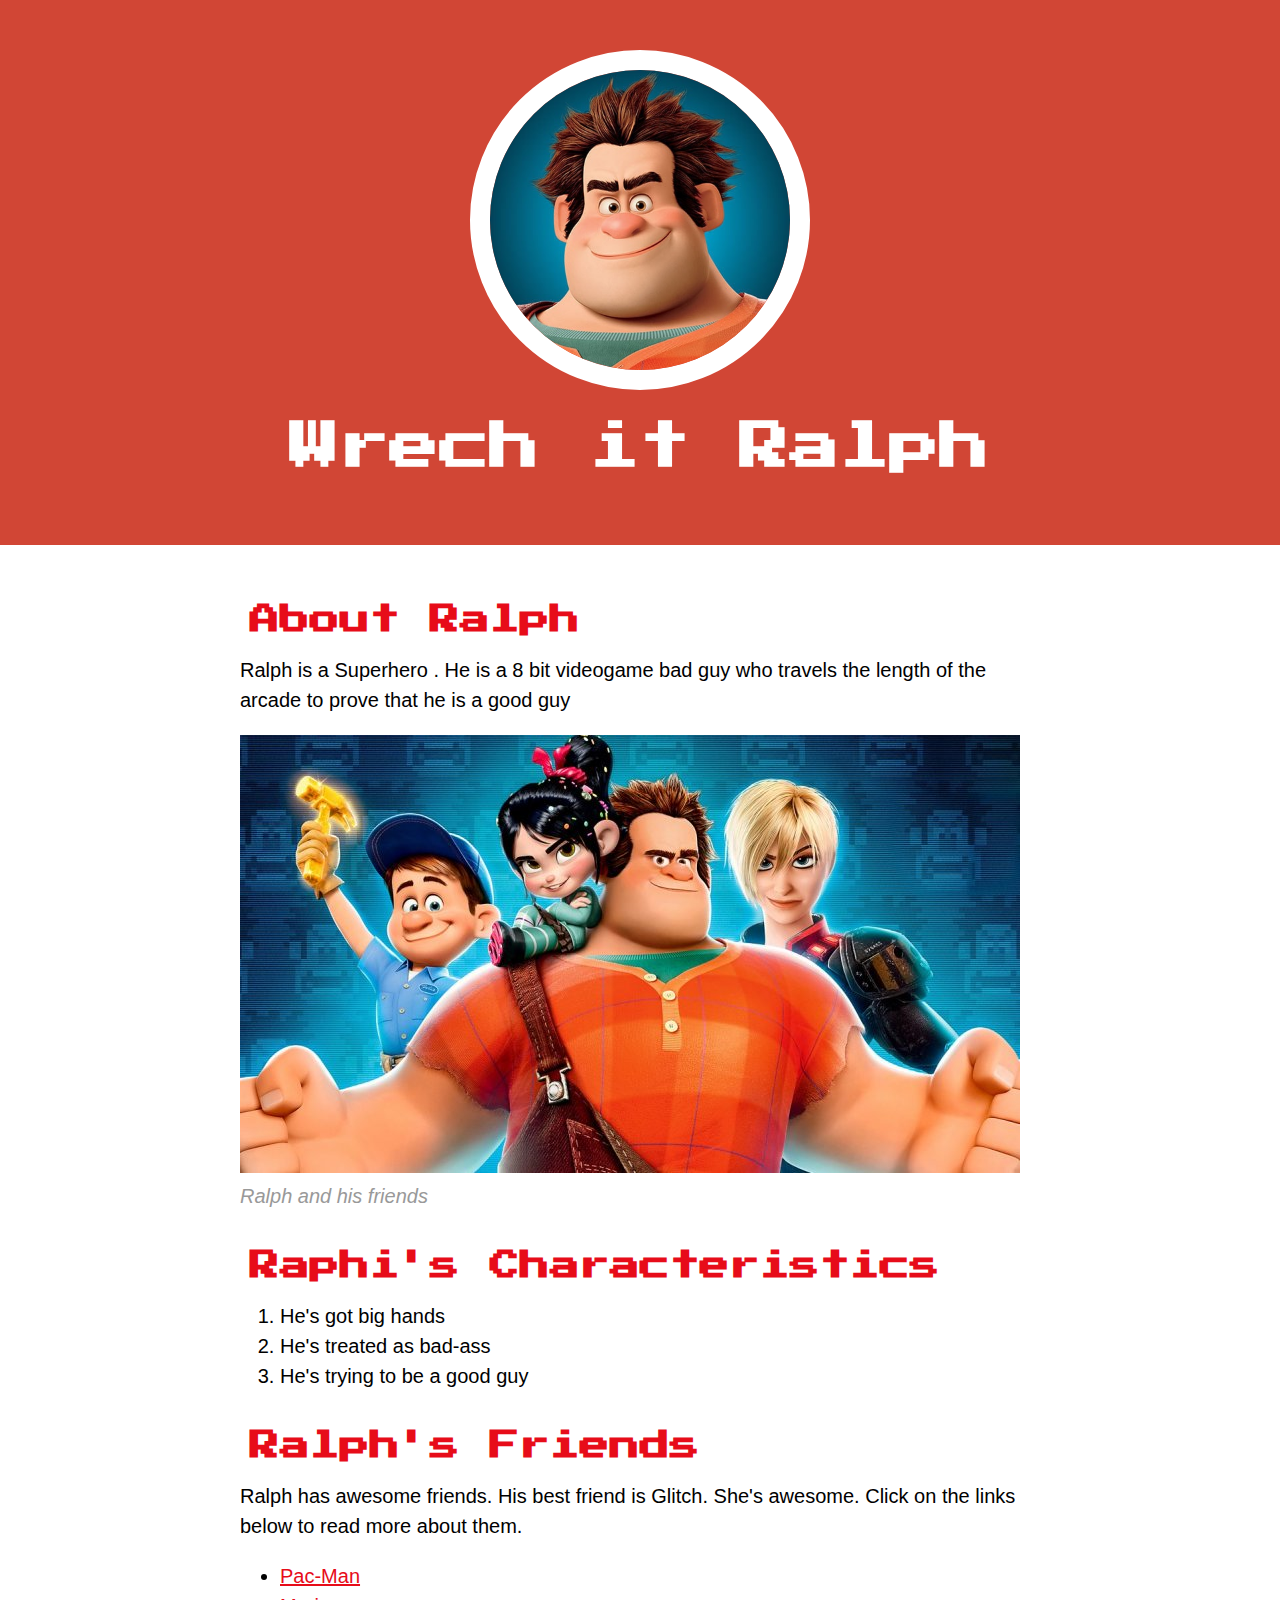
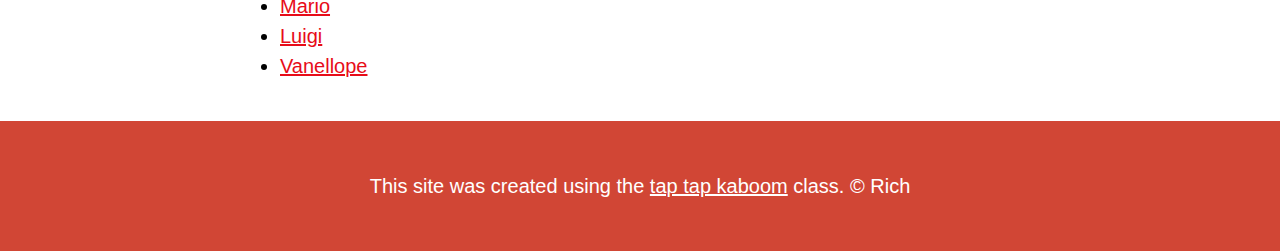
<file: index.html>
<!DOCTYPE html>
<html lang="en">
<head>
    <meta charset="UTF-8">
    <meta name="viewport" content="width=device-width, initial-scale=1.0">
    <title>Wreck it Ralph</title>

    <link rel="icon" href="img/ralph.jpeg">
    <link href="https://fonts.googleapis.com/css2?family=Press+Start+2P&display=swap" rel="stylesheet">
    <link rel="stylesheet" type="text/css" href="css/style.css">
</head>
<body>
    <!--header element -->
    <header>
        <img src="img/ralph.jpeg">
        <h1>Wrech it Ralph</h1>
    </header>
    <!-- main element -->
    <main>
        <h2>About Ralph</h2>
        <p>Ralph is a Superhero . He is a 8 bit videogame bad guy who travels the length of the arcade to prove that he is a good guy</p>
        <img src="img/ralphbig.jpeg">
        <!-- caption -->
        <p class="caption">Ralph and his friends</p>

        <h2>Raphi's Characteristics</h2>
        <ol>
            <li>He's got big hands</li>
            <li>He's treated as bad-ass</li>
            <li>He's trying to be a good guy</li>
        </ol>
        <!-- Ralph's friends -->

        <h2>Ralph's Friends</h2>
        <p>Ralph has awesome friends. His best friend is Glitch. She's awesome. Click on the links below to read more about them.</p>
        <ul>
            <li><a target="_blank" href="https://en.wikipedia.org/wiki/Pac-Man">Pac-Man</a></li>
            <li><a target="_blank"  href="https://en.wikipedia.org/wiki/Mario">Mario</a></li>
            <li><a target="_blank"  href="https://en.wikipedia.org/wiki/Luigi">Luigi</a></li>
            <li><a target="_blank"  href="https://disney.fandom.com/wiki/Vanellope_von_Schweetz">Vanellope </a></li>
        </ul>
    </main>

    <!-- Footer element -->
    <footer>
        <p>This site was created using the <a href="https://taptapkaboom.com">tap tap kaboom</a> class. &copy; Rich</p>
    </footer>


</body>
</html>
</file>
<file: css/style.css>
body{
    margin: 0;
    font-family: 'Helvetica', 'Arial', sans-serif;
    font-size: 20px;
    line-height: 30px;
}

header{
    background-color: #d14635;
    text-align: center;
    padding-top: 50px;
    padding-bottom: 50px;
}

h1, h2{
    font-family: 'Press Start 2P', cursive;
}
header h1{
    color: white;
    font-size: 50px;
    }

header img{
    border-radius: 170px;
    width: 300px;
    border: 20px solid white;
}

main{
    max-width: 800px;
    margin: 0 auto;
    padding: 20px;
}

main img{
    max-width: 100%;
}

h2{
    font-size: 30px;
    color: #e70c19;
    margin: 40px 0 0 10px;
}

a{
    color: #e70c19;
}

a:hover{
    color:white;
    background-color: #483a94;
}

footer{
    background-color: #d14635;
    text-align: center;
    color: white;
    padding: 50px;
    
}

footer a{
    color: white;
}
footer a:hover{
    opacity: 0.5;
    background-color: transparent;

}

footer p{
    margin: 0;
}

p.caption{
    color: #999999;
    font-style: italic;
    margin-top: 0;
}
</file>
